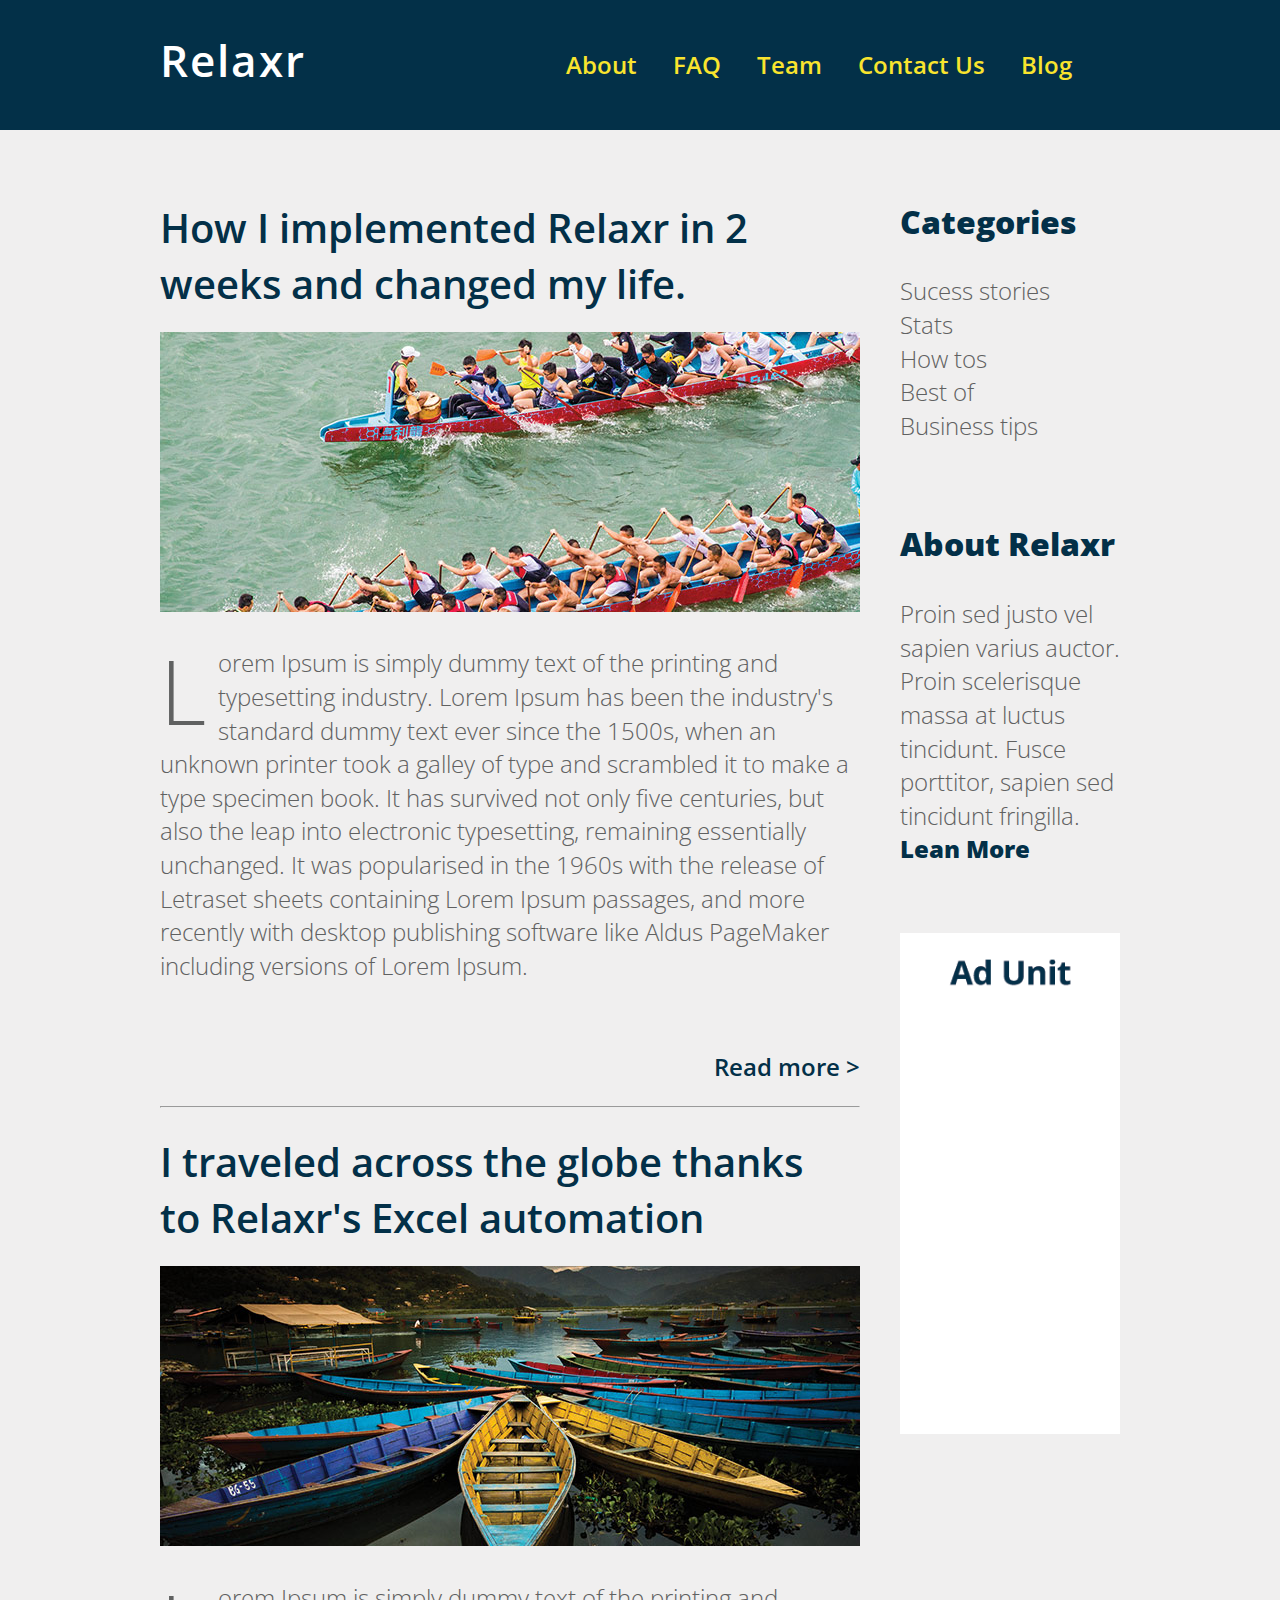
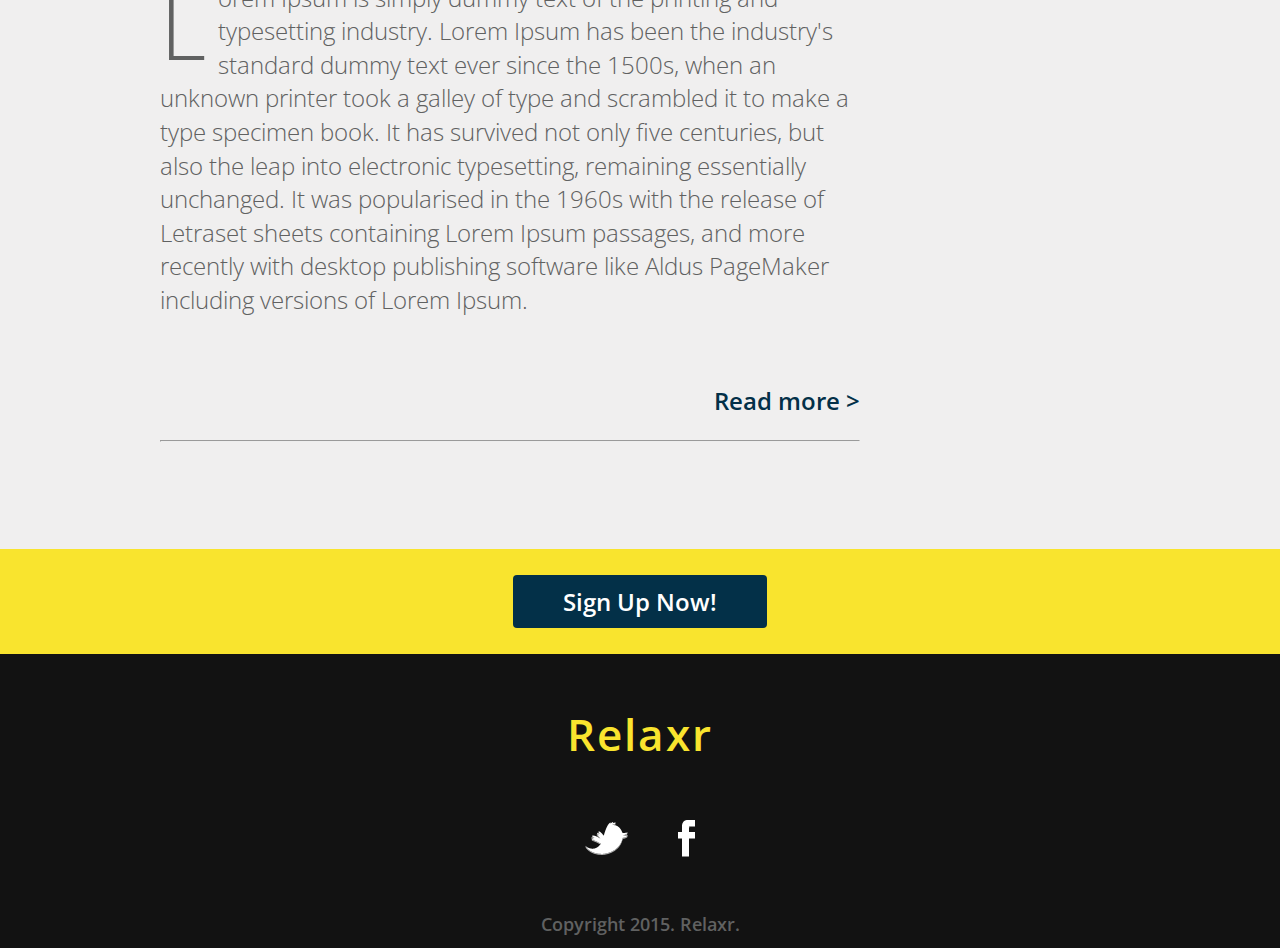
<file: Assignment/index.html>
<!DOCTYPE html>
<html lang="en">
	<head>
    	<meta charset="utf-8">
    	<meta name="description" content="Your description goes here">
    	<meta name="keywords" content="one, two, three">

		<title>Relaxr</title>

		<!-- external CSS link -->
		<link rel="stylesheet" href="css/reset.css">
		<link rel="stylesheet" href="css/style.css">
		<link href="https://fonts.googleapis.com/css?family=Open+Sans:300,400,600,700,800" rel="stylesheet">

	</head>
	<body>
		
		<div class="header">
			<div class="content-container">
				<h1>Relaxr</h1>
				<div class="menu">
					<a class="menu-item" href="#">About</a>
					<a class="menu-item" href="#">FAQ</a>
					<a class="menu-item" href="#">Team</a>
					<a class="menu-item" href="#">Contact Us</a>
					<a class="menu-item" href="#">Blog</a>
				</div>
			</div>
		</div>
		<div class="content-container">
			<div class="main">
				<div class="article">
					<h2>How I implemented Relaxr in 2 <br>weeks and changed my life.</h2>
					<img src="images/blog_photo1.jpg"/>
					<p><span class="firstcharacter">L</span>orem Ipsum is simply dummy text of the printing and typesetting industry. Lorem Ipsum has been the industry's standard dummy text ever since the 1500s, when an unknown printer took a galley of type and scrambled it to make a type specimen book. It has survived not only five centuries, but also the leap into electronic typesetting, remaining essentially unchanged. It was popularised in the 1960s with the release of Letraset sheets containing Lorem Ipsum passages, and more recently with desktop publishing software like Aldus PageMaker including versions of Lorem Ipsum.
					<br><br><br>
					</p>
					<div class="more">
						<a href="#">Read more ></a>
					</div>
					<br><br><br>
					<hr>
				</div>
				<div class="article">
					<h2>I traveled across the globe thanks <br>to Relaxr's Excel automation</h2>
					<img src="images/blog_photo2.jpg"/>
					<p><span class="firstcharacter">L</span>orem Ipsum is simply dummy text of the printing and typesetting industry. Lorem Ipsum has been the industry's standard dummy text ever since the 1500s, when an unknown printer took a galley of type and scrambled it to make a type specimen book. It has survived not only five centuries, but also the leap into electronic typesetting, remaining essentially unchanged. It was popularised in the 1960s with the release of Letraset sheets containing Lorem Ipsum passages, and more recently with desktop publishing software like Aldus PageMaker including versions of Lorem Ipsum.
					<br><br><br>
					</p>
					<div class="more">
						<a href="#">Read more ></a>
					</div>
					<br><br><br>
					<hr>
					<br><br><br><br><br><br>
				</div>
			</div>
			<div class="sidebar">
				<h3>Categories</h3>
				<ul>
					<li>Sucess stories</li>
					<li>Stats</li>
					<li>How tos</li>
					<li>Best of</li>
					<li>Business tips</li>
				</ul>
				<h3>About Relaxr</h3>
				<p>Proin sed justo vel sapien varius auctor. Proin scelerisque massa at luctus tincidunt. Fusce porttitor, sapien sed tincidunt fringilla.
				</p>
				<div id="learn-more">
					<a href="#">Lean More</a>
					<br><br><br><br><br>
				</div>
				<img src="images/ad-unit.png"/>
			</div>
		</div>
		<div class="signup">
			<a href="#">Sign Up Now!</a>
		</div>
		<div class="footer">
			<h1>Relaxr</h1>
			<div class="social">
				<img src="images/twitter.png"/>
				<img src="images/facebook.png"/>
			</div>
			<div class="copyright">
				<p>Copyright 2015. Relaxr.</p>
			</div>
		</div>
	</body>
</html>
</file>
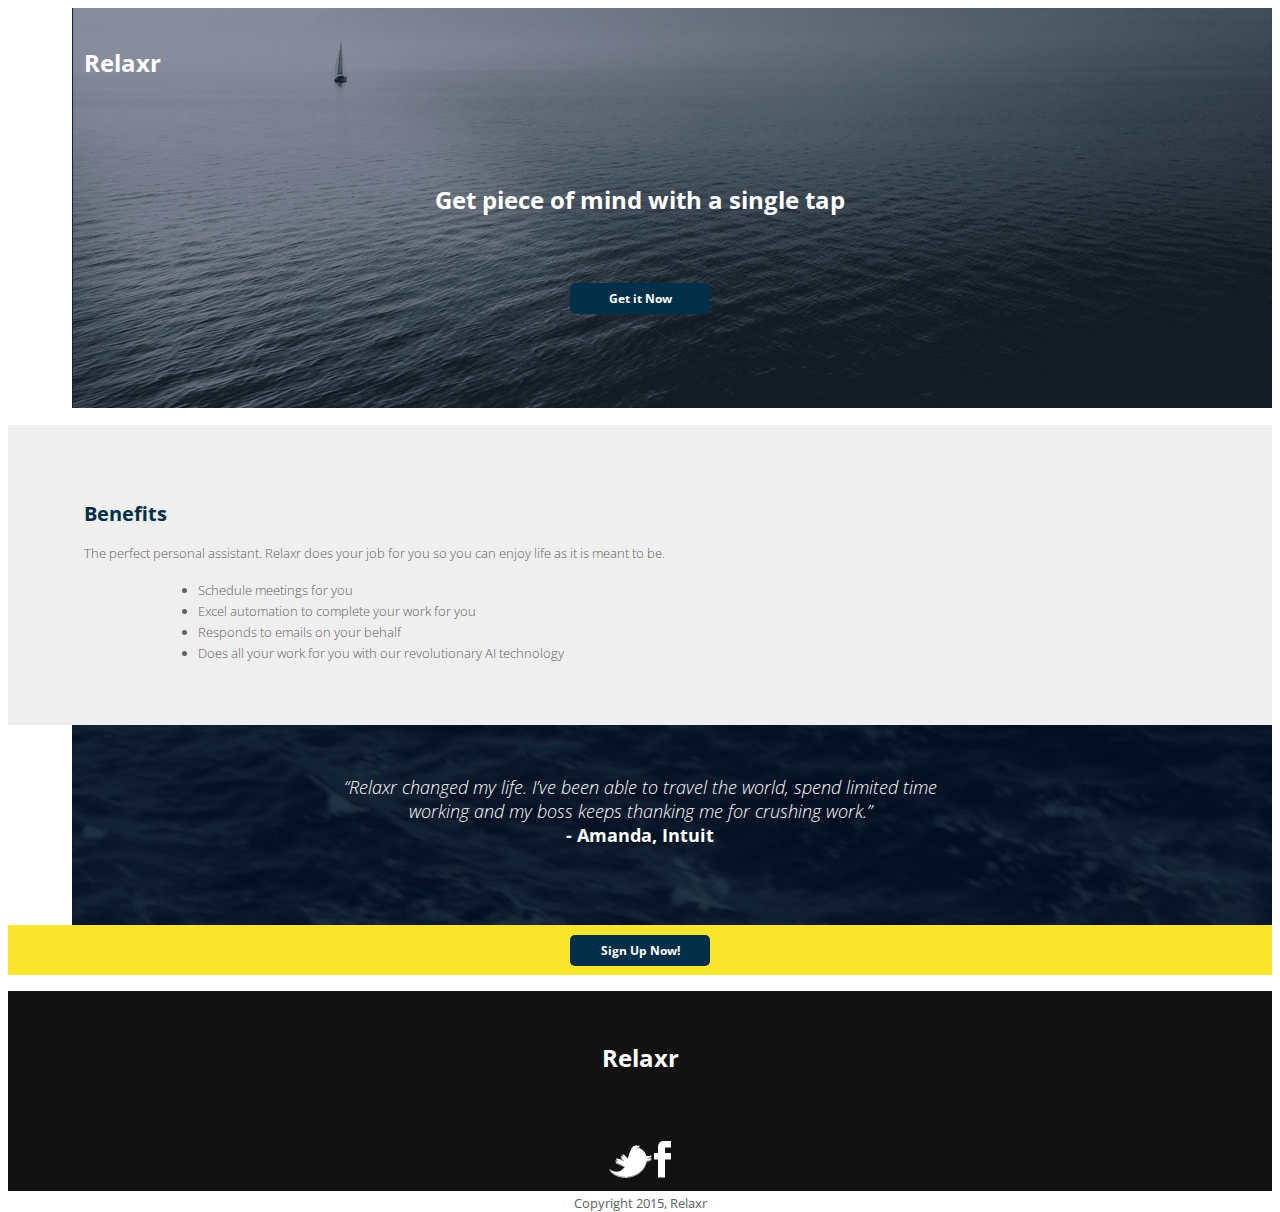
<file: Week 2 Lesson 2/index.html>
<!DOCTYPE html>
<html lang="en">
	<head>
    	<meta charset="utf-8">
    	<meta name="description" content="Your description goes here">
    	<meta name="keywords" content="one, two, three">

		<title>Relaxr</title>

		<!-- external CSS link -->
		<link rel="stylesheet" href="style.css">

		<link href="https://fonts.googleapis.com/css?family=Open+Sans" rel="stylesheet">
	</head>

	<body>
		<header class="header-container">
			<nav>
				Relaxr
			</nav>
			<h1>
				Get piece of mind with a single tap
			</h1>
			<div id="top">
				<a href="#">Get it Now</a>
			</div>
		</header>

		<main class="main-container">	
			<h2>
				Benefits
			</h2>
			<p>
				The perfect personal assistant. Relaxr does your job for you so you can enjoy life as it is meant to be.
			</p>
			<ul>
				<li>
					Schedule meetings for you
				</li>
				<li>
					Excel automation to complete your work for you
				</li>
				<li>
					Responds to emails on your behalf
				</li>
				<li>
					Does all your work for you with our revolutionary AI technology
				</li>
			</ul>
		</main>

		<aside class="aside-container">
			<p class="quote">
				“Relaxr changed my life. I’ve been able to travel the world, spend limited time working and my boss keeps thanking me for crushing work.”
			</p>
			<div class="name">
				- Amanda, Intuit
			</div>
		</aside>

		<div class="button-container">
			<div id="bottom">
				<a href="">Sign Up Now!</a>
			</div>
		</div>

		<footer class="footer-container">
			<div class="footer-content">
				<h1>
				Relaxr
				</h1>
				<img border="0" alt="Twitter" src="images/twitter.png">
				<img border="0" alt="Facebook" src="images/facebook.png">
				<p>Copyright 2015, Relaxr
				</p>
			</div>
		</footer>
	</body>
</html>
</file>
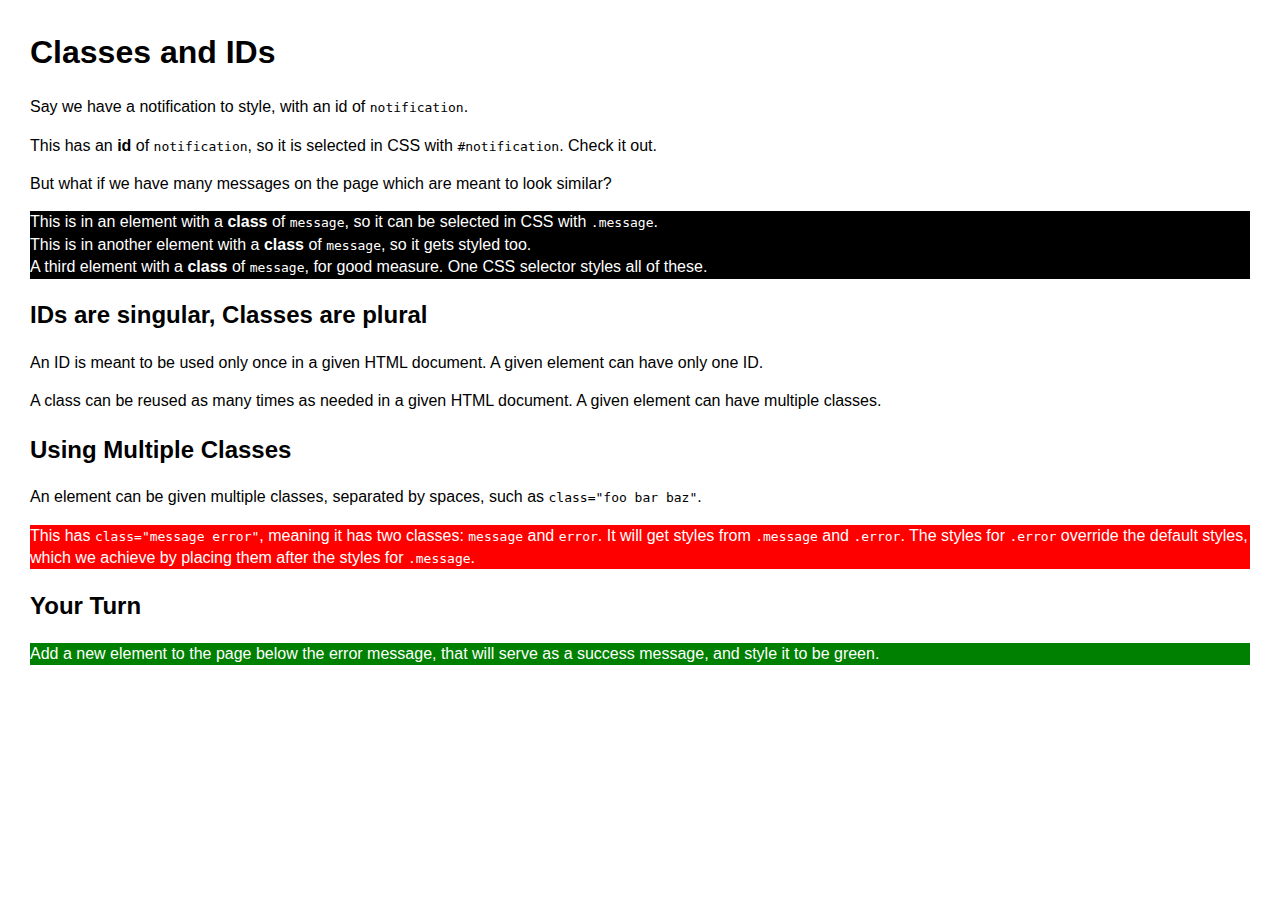
<file: Week 2 Lesson 2/Layout/error_message/index.html>
<!DOCTYPE html>
<html>
	<head>
		<meta charset="UTF-8">
		<title>Error Message</title>
		<link rel="stylesheet" href="css/style.css" media="screen" type="text/css" />
	</head>

	<body>
		<h1>Classes and IDs</h1>

		<p>Say we have a notification to style, with an id of <code>notification</code>.</p>

		<div id="notification">
  		This has an <strong>id</strong> of <code>notification</code>, so it is selected in CSS with <code>#notification</code>. Check it out.
		</div>

		<p>But what if we have many messages on the page which are meant to look similar?</p>

		<div class="message">
  		This is in an element with a <strong>class</strong> of <code>message</code>, so it can be selected in CSS with <code>.message</code>.
		</div>

		<div class="message">
  		This is in another element with a <strong>class</strong> of <code>message</code>, so it gets styled too.
		</div>

		<div class="message">
  		A third element with a <strong>class</strong> of <code>message</code>, for good measure. One CSS selector styles all of these.
		</div>

        <h2>IDs are singular, Classes are plural</h2>

        <p>An ID is meant to be used only once in a given HTML document. A given element can have only one ID.</p>

		<p>A class can be reused as many times as needed in a given HTML document. A given element can have multiple classes.</p>

        <h2>Using Multiple Classes</h2>

		<p>An element can be given multiple classes, separated by spaces, such as <code>class="foo bar baz"</code>.</p>

		<div class="message error">
  		This has <code>class="message error"</code>, meaning it has two classes: <code>message</code> and <code>error</code>. It will get styles from <code>.message</code> and <code>.error</code>. The styles for <code>.error</code> override the default styles, which we achieve by placing them after the styles for <code>.message</code>.
		</div>

		<h2>Your Turn</h2>

		<div id="sucess">
		<p>Add a new element to the page below the error message, that will serve as a success message, and style it to be green.</p>
		</div>

	</body>

</html>
</file>
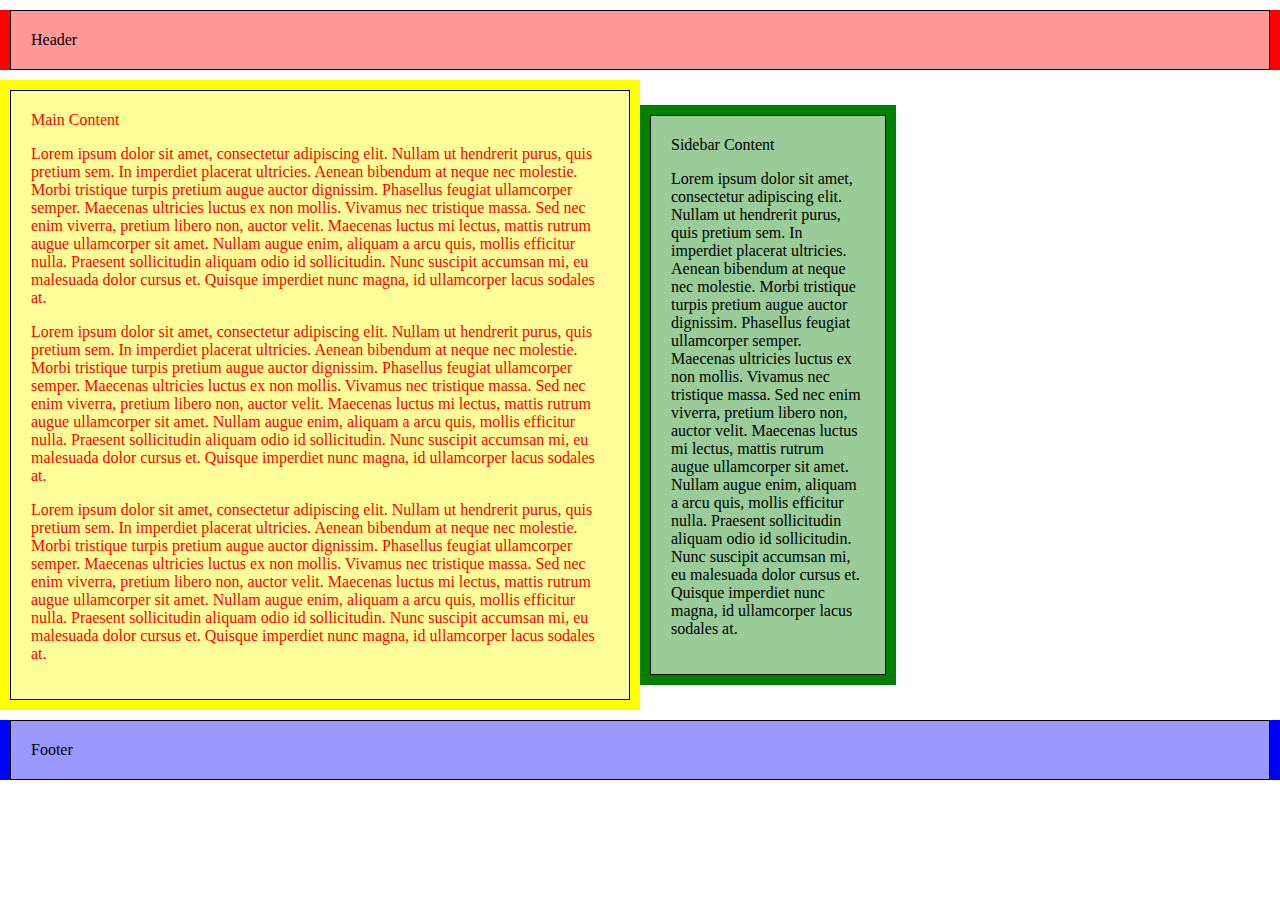
<file: Week 2 Lesson 2/Layout/flexbox/index.html>
<!DOCTYPE html>
<html>

  <head>

    <meta charset="UTF-8">

    <title>Page Layout</title>

    <link rel="stylesheet" href="css/style.css" media="screen" type="text/css" />

  </head>

  <body>

    <header>
      <div class="placeholder">
        Header
      </div>
    </header>
    
    <main class="main-container">
    
      <section id="main-content">
        <div class="placeholder">
          Main Content
          <p>
            Lorem ipsum dolor sit amet, consectetur adipiscing elit. Nullam ut hendrerit purus, quis pretium sem. In imperdiet placerat ultricies. Aenean bibendum at neque nec molestie. Morbi tristique turpis pretium augue auctor dignissim. Phasellus feugiat ullamcorper semper. Maecenas ultricies luctus ex non mollis. Vivamus nec tristique massa. Sed nec enim viverra, pretium libero non, auctor velit. Maecenas luctus mi lectus, mattis rutrum augue ullamcorper sit amet. Nullam augue enim, aliquam a arcu quis, mollis efficitur nulla. Praesent sollicitudin aliquam odio id sollicitudin. Nunc suscipit accumsan mi, eu malesuada dolor   cursus et. Quisque imperdiet nunc magna, id ullamcorper lacus sodales at.
          </p>
          <p>
            Lorem ipsum dolor sit amet, consectetur adipiscing elit. Nullam ut hendrerit purus, quis pretium sem. In imperdiet placerat ultricies. Aenean bibendum at neque nec molestie. Morbi tristique turpis pretium augue auctor dignissim. Phasellus feugiat ullamcorper semper. Maecenas ultricies luctus ex non mollis. Vivamus nec tristique massa. Sed nec enim viverra, pretium libero non, auctor velit. Maecenas luctus mi lectus, mattis rutrum augue ullamcorper sit amet. Nullam augue enim, aliquam a arcu quis, mollis efficitur nulla. Praesent sollicitudin aliquam odio id sollicitudin. Nunc suscipit accumsan mi, eu malesuada dolor   cursus et. Quisque imperdiet nunc magna, id ullamcorper lacus sodales at.
          </p>
          <p>
            Lorem ipsum dolor sit amet, consectetur adipiscing elit. Nullam ut hendrerit purus, quis pretium sem. In imperdiet placerat ultricies. Aenean bibendum at neque nec molestie. Morbi tristique turpis pretium augue auctor dignissim. Phasellus feugiat ullamcorper semper. Maecenas ultricies luctus ex non mollis. Vivamus nec tristique massa. Sed nec enim viverra, pretium libero non, auctor velit. Maecenas luctus mi lectus, mattis rutrum augue ullamcorper sit amet. Nullam augue enim, aliquam a arcu quis, mollis efficitur nulla. Praesent sollicitudin aliquam odio id sollicitudin. Nunc suscipit accumsan mi, eu malesuada dolor   cursus et. Quisque imperdiet nunc magna, id ullamcorper lacus sodales at.
          </p>
        </div>
      </section>

      <aside>
        <div class="placeholder">
          Sidebar Content
          <p>
            Lorem ipsum dolor sit amet, consectetur adipiscing elit. Nullam ut hendrerit purus, quis pretium sem. In imperdiet placerat ultricies. Aenean bibendum at neque nec molestie. Morbi tristique turpis pretium augue auctor dignissim. Phasellus feugiat ullamcorper semper. Maecenas ultricies luctus ex non mollis. Vivamus nec tristique massa. Sed nec enim viverra, pretium libero non, auctor velit. Maecenas luctus mi lectus, mattis rutrum augue ullamcorper sit amet. Nullam augue enim, aliquam a arcu quis, mollis efficitur nulla. Praesent sollicitudin aliquam odio id sollicitudin. Nunc suscipit accumsan mi, eu malesuada dolor cursus et. Quisque imperdiet nunc magna, id ullamcorper lacus sodales at.
          </p>

        </div>
      </aside>
    </main>

    <footer>
      <div class="placeholder">
        Footer
      </div>
    </footer>

  </body>

</html>
</file>
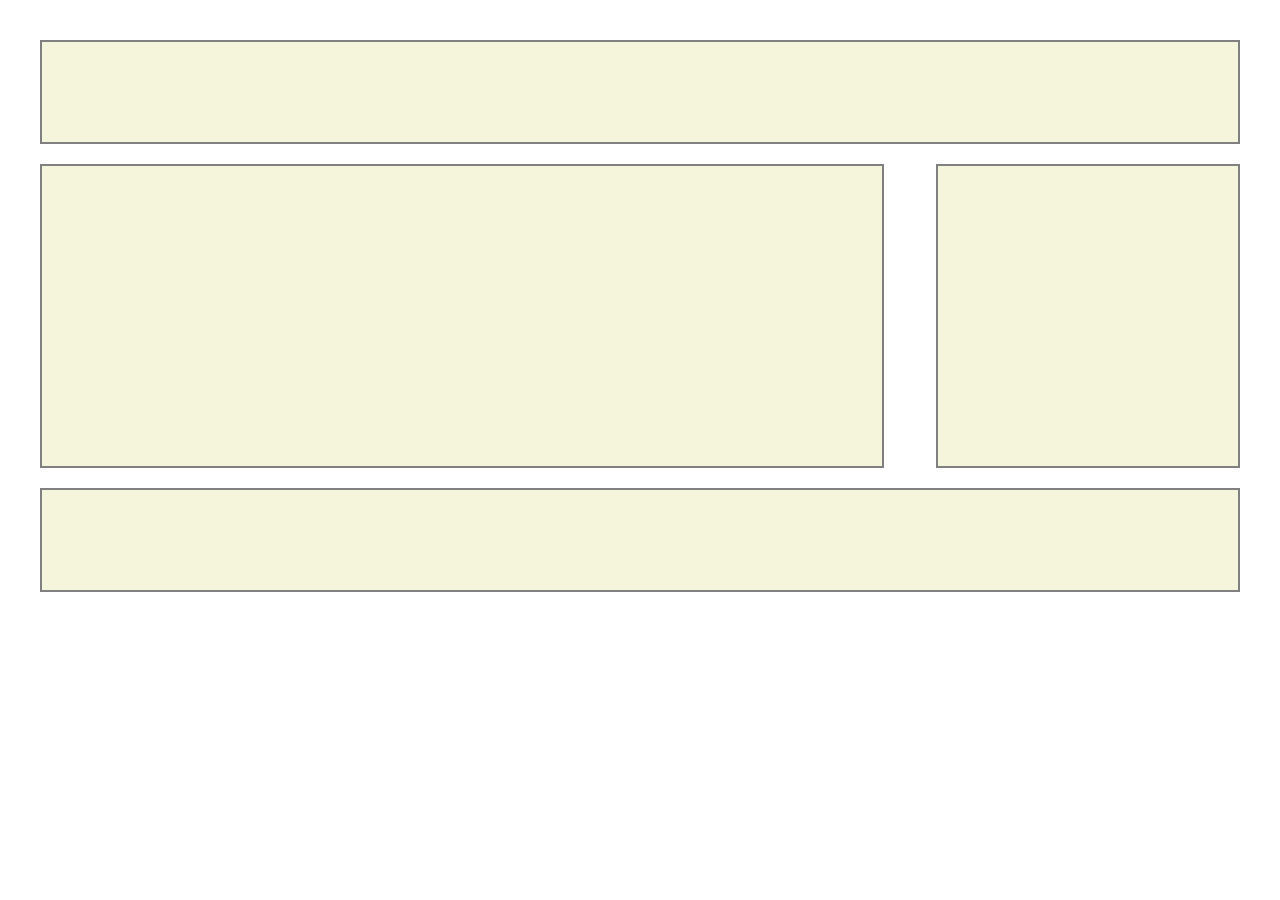
<file: Week 2 Lesson 2/Layout/layout_challenge/index.html>
<!DOCTYPE html>
<html>

  <head>

    <meta charset="UTF-8">

    <title>Page Layout</title>

    <link rel="stylesheet" href="style.css" />

  </head>

  <body>

	    <header>
	  	</header>

		  	<main class="container">

		  		<section>
		  		</section>

		  		<aside>
		  		</aside>

	  		</main>

	  	<footer>
	  	</footer>


  </body>
 </html>
</file>
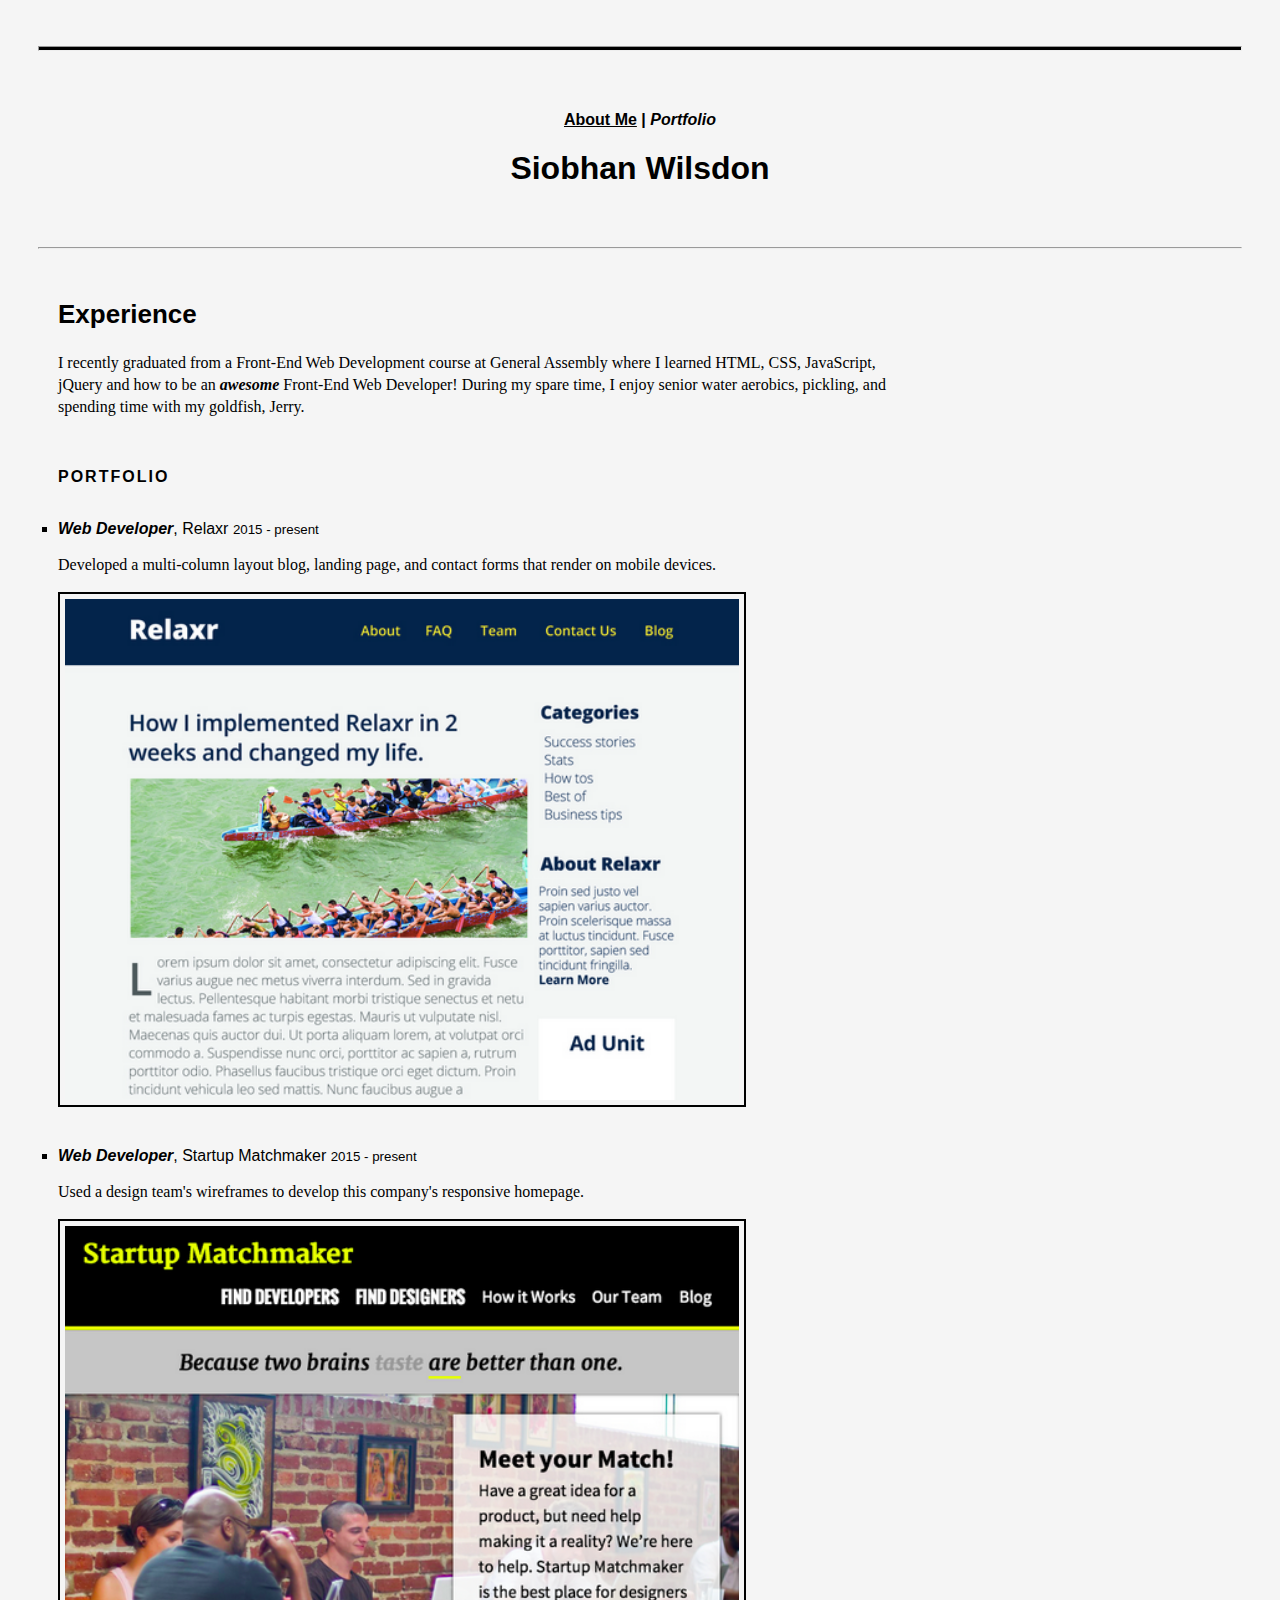
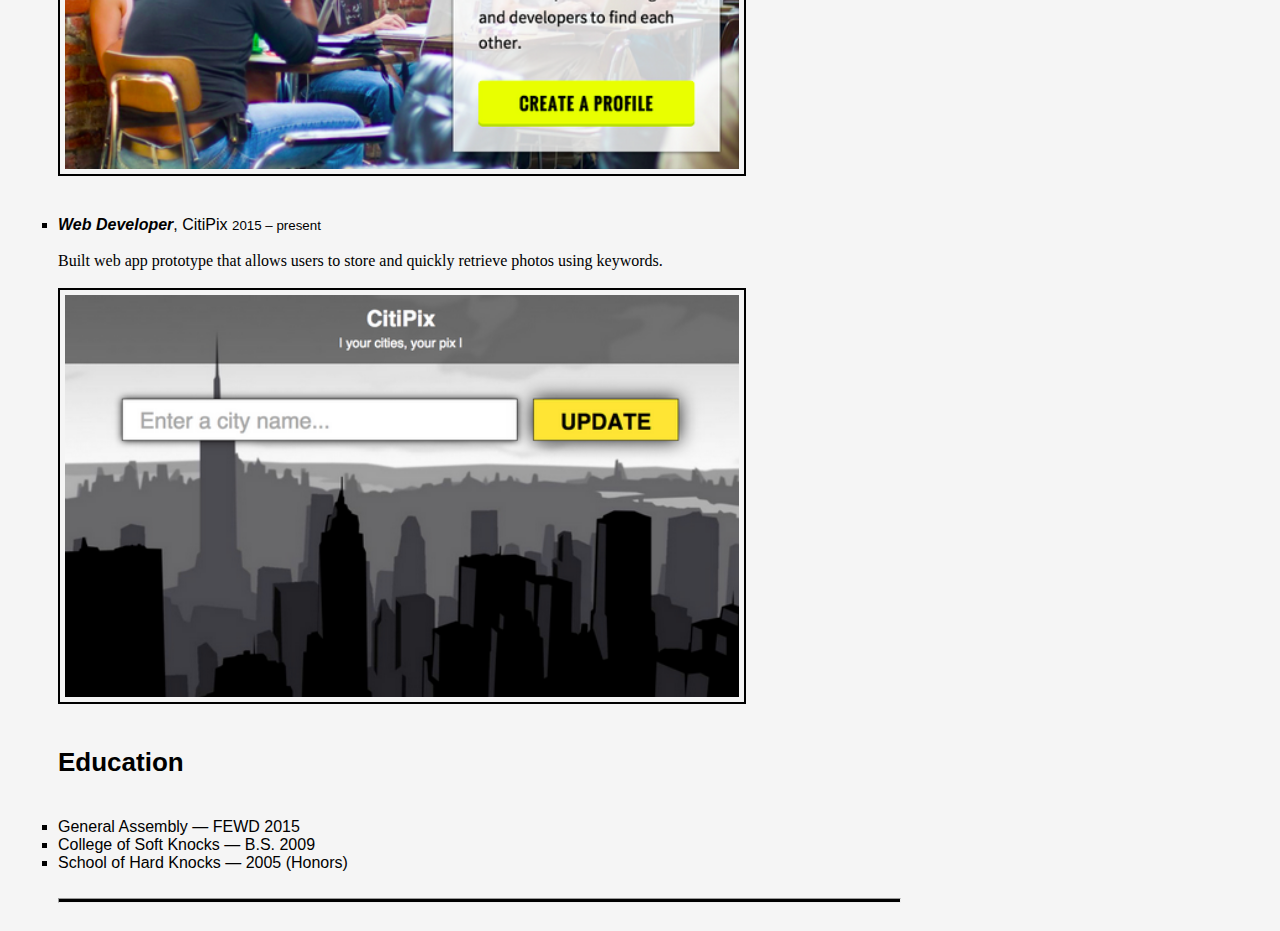
<file: Week 1 Lesson 2/portfolio.html>
<!DOCTYPE html>
<html lang="en">
  <head>
      <meta charset="utf-8">
      <meta name="description" content="Porfolio Website">
      <meta name="keywords" content="Siobhan Wilsdon, web developer, Melbourne">

    <title>Siobhan Wilsdon | Portfolio</title>

    <!-- external CSS link -->
    
    <link rel="stylesheet" href="css/style.css">
  </head>
  
  <body>
  	
  <hr size="5">

		<nav>
			<a href="aboutme.html">About Me</a>
			|
			<span>Portfolio</span>
			
		</nav>

		<h1>Siobhan Wilsdon</h1>

		<hr>

		<div class="left">
			<h2>Experience</h2>


			<p>I recently graduated from a Front-End Web Development course at General Assembly where I learned HTML, CSS, JavaScript, jQuery and how to be an <b><i>awesome</b></i> Front-End Web Developer! During my spare time, I enjoy senior water aerobics, pickling, and spending time with my goldfish, Jerry.</p>

			<br>

			<h3>PORTFOLIO</h3>

				<ul>
					<li>
					<b><i>Web Developer</b></i>, Relaxr <small>2015 - present</small>
						<p>Developed a multi-column layout blog, landing page, and contact forms that render on mobile devices.
						</p>
						<img src="img/relaxr_deliverable.png">
					</li>
					<br><br>
					<li>
					<b><i>Web Developer</b></i>, Startup Matchmaker <small>2015 - present</small>
						<p>Used a design team's wireframes to develop this company's responsive homepage.
						</p>
						<img src="img/startup_matchmaker_deliverable.png">
					</li>
					<br><br>
					<li>
					<b><i>Web Developer</b></i>, CitiPix <small>2015 – present</small>
						<p>Built web app prototype that allows users to store and quickly retrieve photos using keywords.
						</p>
						<img src="img/citipix_deliverable.png">
					</li>
				</ul>

			<h2>Education</h2>

			<ul>
				<li>General Assembly — FEWD 2015</li>
				<li>College of Soft Knocks — B.S. 2009</li>
				<li>School of Hard Knocks — 2005 (Honors)</li>
			</ul>


		<hr size="5">

	</body>
</html>
</file>
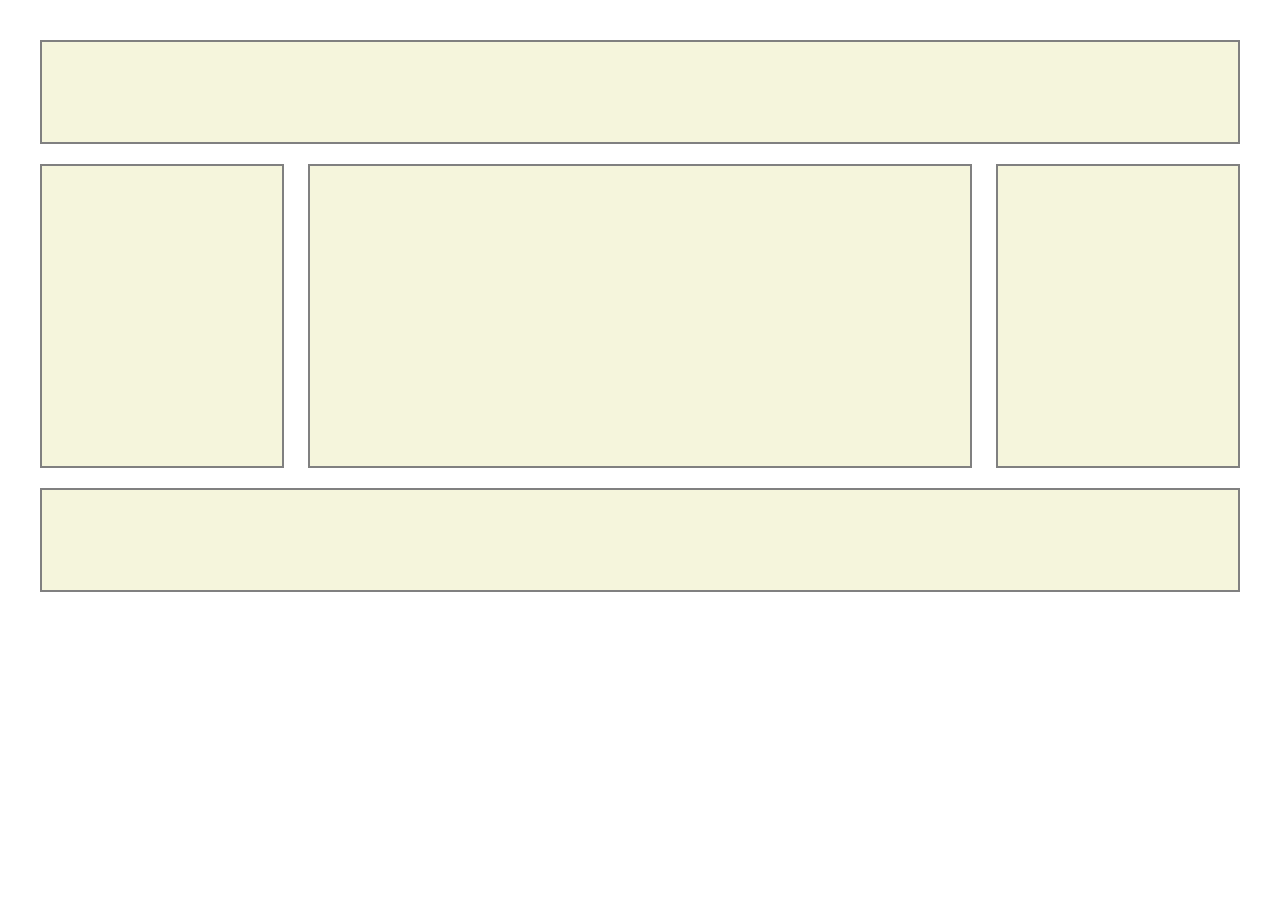
<file: Week 2 Lesson 2/Layout/layout_challenge/index2.html>
<head>

    <meta charset="UTF-8">

    <title>Page Layout</title>

    <link rel="stylesheet" href="style2.css" />

  </head>

  <body>

	    <header>
	  	</header>

		  	<main class="container">

		  		<aside>
		  		</aside>

		  		<section>
		  		</section>

		  		<aside>
		  		</aside>

	  		</main>

	  	<footer>
	  	</footer>


  </body>
 </html>
</file>
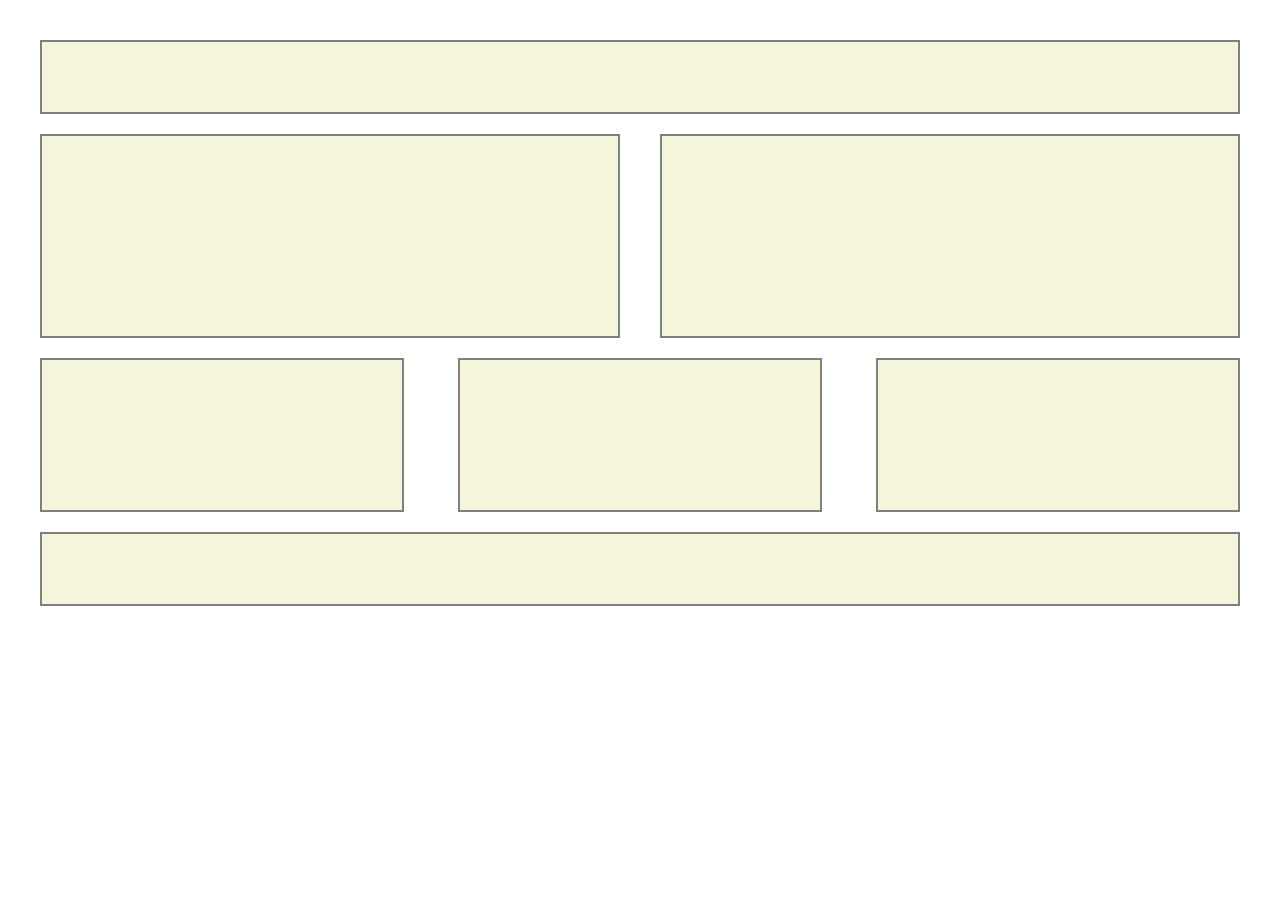
<file: Week 2 Lesson 2/Layout/layout_challenge/index3.html>
<head>

    <meta charset="UTF-8">

    <title>Page Layout</title>

    <link rel="stylesheet" href="style3.css" />

  </head>

  <body>

	    <header>
	  	</header>

		  	<main class="container">

		  		<section>
		  		</section>

		  		<section>
		  		</section>

	  		</main>

	  		<aside class="container">

	  			<div>
	  			</div>
	  			
	  			<div>
	  			</div>

	  			<div>
	  			</div>

	  		</aside>

	  	<footer>
	  	</footer>


  </body>
 </html>
</file>
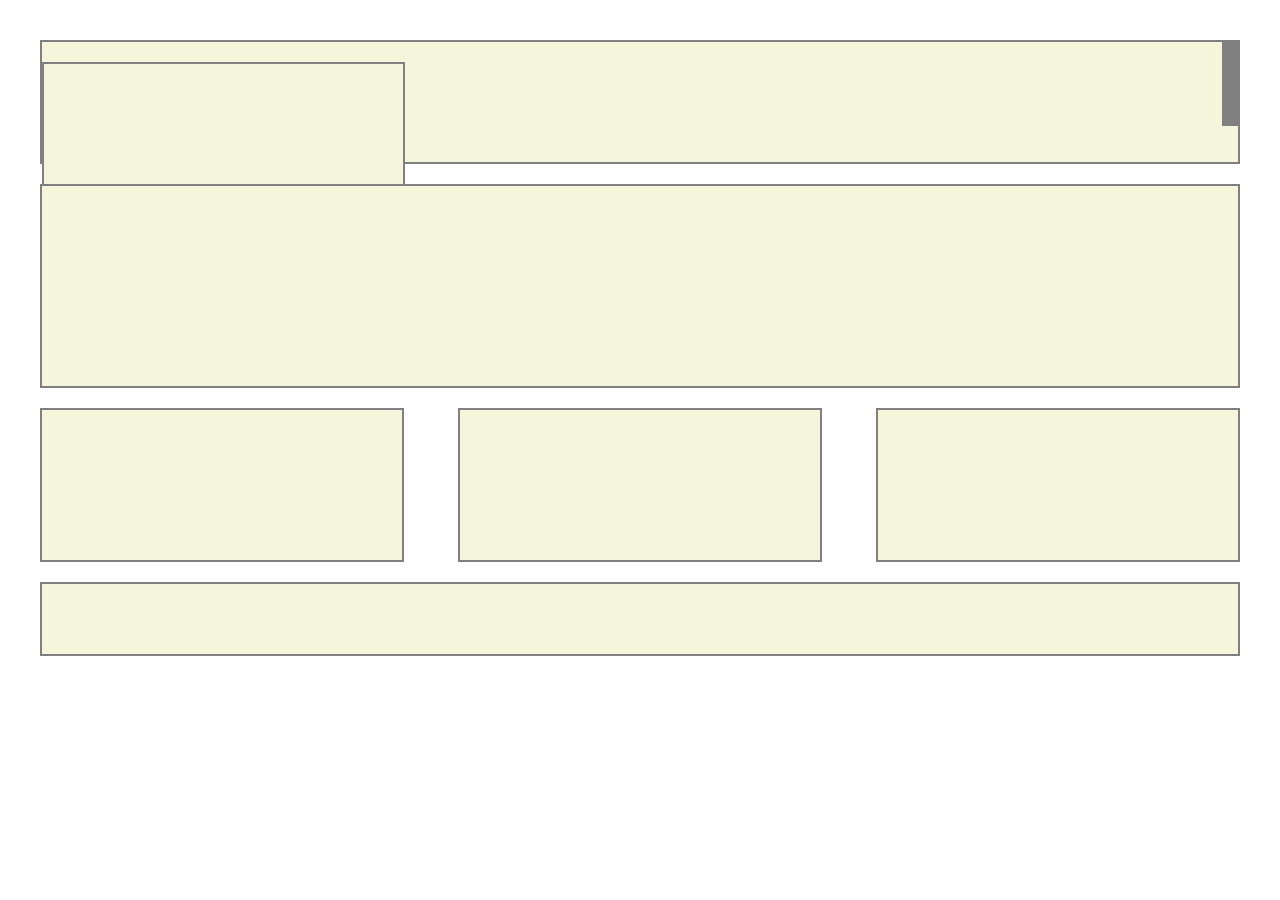
<file: Week 2 Lesson 2/Layout/layout_challenge/index4.html>
<head>

    <meta charset="UTF-8">

    <title>Page Layout</title>

    <link rel="stylesheet" href="style4.css" />

  </head>

  <body>

	    <header class="container">

	    <div class="left">	
	    	<logo>
	    	</logo>
	    </div>

	    	<bar class="right">

		    	<nav>
		    	</nav>

		    	<nav>
		    	</nav>

		    	<nav>
		    	</nav>

		    	<nav>
		    	</nav>

	    	</bar>

	  	</header>

		  	<main class="container">

		  		<section>
		  		</section>

	  		</main>

	  		<aside class="container">

	  			<div>
	  			</div>

	  			<div>
	  			</div>

	  			<div>
	  			</div>

	  		</aside>

	  	<footer>
	  	</footer>


  </body>
 </html>
</file>
<file: Assignment/css/style.css>
/*
Project Name: Blank Template
Client: Your Client
Author: Your Name
Developer @GA in NYC
*/


/******************************************
/* SETUP
/*******************************************/

/* Box Model Hack */
* {
     -moz-box-sizing: border-box; /* Firexfox */
     -webkit-box-sizing: border-box; /* Safari/Chrome/iOS/Android */
     box-sizing: border-box; /* IE */
}

/* Clear fix hack */
.clearfix:after {
     content: ".";
     display: block;
     clear: both;
     visibility: hidden;
     line-height: 0;
     height: 0;
}

.clear {
  clear: both;
}

.alignright {
  float: right;
  padding: 0 0 10px 10px; /* note the padding around a right floated image */
}

.alignleft {
  float: left;
  padding: 0 10px 10px 0; /* note the padding around a left floated image */
}

/******************************************
/* BASE STYLES
/*******************************************/

body {
     color: #000;
     background-color: #f0efef;
     font-size: 12px;
     line-height: 1.4;
     font-family: 'Open Sans', sans-serif;
}

img{
  max-width: 100%;
}


/******************************************
/* LAYOUT
/*******************************************/

/* Center the container */
.content-container {
  width: 960px;
  margin: auto;
  display: flex;
  justify-content: space-between;
}

.menu {

  font-size: 24px;
  font-weight: 600;
  padding: 5%;
}

.menu-item{
  color: #f9e42e;
  text-decoration: none;
  padding-left: 30px;
}

.main{
  display: flex;
  flex-flow: column;
  width: 700px;
}

.sidebar {
  display: flex;
  flex-flow: column;
  width: 240px;
  padding-left: 20px;
}

.header {
  background-size: 100% 100%;
  background-color: #033048;
  padding-left: 10%;
  padding-right: 10%;
  margin-bottom: 50px;

}

h1{
  color: white;
  font-weight: 600;
  font-size: 44px;
  padding-bottom: 30px;
  padding-top: 30px;
  letter-spacing: 2px;
}

h2{
  color: #033048;
  font-weight: 600;
  font-size: 40px;
  padding-top: 20px;
  padding-bottom: 20px;
}

h3{
  color: #033048;
  font-weight: 800;
  font-size: 32px;
  padding-top: 20px;
}

ul{
  padding-top: 30px;
  padding-bottom: 60px;
}

li{
  color: #606161;
  font-size: 24px;
  font-weight: 300;
}

.firstcharacter {
  color: #606161;
  float: left;
  font-size: 90px;
  line-height: 80px;
  padding-top: 4px;
  padding-right: 12px;
  padding-bottom: 8px;
}

p{
  color: #606161;
  font-size: 24px;
  font-weight: 300;
  padding-top: 30px;

}

.more a{
  text-decoration: none;
  float: right;
  color: #033048;
  font-size: 24px;
  font-weight: 600;
}

#learn-more a{
  text-decoration: none;
  color: #033048;
  font-size: 24px;
  font-weight: 800;

}

.signup {
  background-color: #f9e42e;
  background-size: 100% 100%;
  margin: 0 auto;
  text-align: center;
}

.signup a{
  display: inline-block;
  text-decoration: none;
  color: white;
  background-color: #033048;
  font-size: 24px;
  font-weight: 600;
  border-radius: 4px;
  padding: 10px 50px 10px 50px;
  margin: 2% 0% 2% 0%;

}

.footer {
  background-size: 100% 100%;
  background-color: #121212;
  padding-left: 10%;
  padding-right: 10%;

}

.footer h1{
  text-align: center;
  color: #f9e42e;
  padding-top: 50px;
}

.social {
  display: flex;
  justify-content: center;
  align-items: center;
}

.social img{
  padding: 25px;
}

.copyright p{
  display: flex;
  justify-content: center;
  align-items: center;
  color: #606161;
  font-size: 18px;
  font-weight: 600;
  padding-bottom: 1%;

}


/******************************************
/* ADDITIONAL STYLES
/*******************************************/
</file>
<file: Week 2 Lesson 2/style.css>
body{
	font-family: 'Open Sans', sans-serif;
}

.header-container{
	background-image: url(images/header_bg.jpg);
	background-color: solid black;
	background-position: 100% 100%;
	background-repeat: no-repeat;
	height: 400px;
}

nav{
	color: white;
	font-size: 24px;
	font-weight: bolder;
	padding: 3% 6% 3% 6%;
}

h1{
	color: white;
	text-align: center;
	font-size: 24px;
	font-weight: bold;
	padding-top: 4%;
	padding-bottom: 4%;
}

#top a:hover, a:visited, a:active, a:link{
	display: block;
	margin: 0 auto;
	width: 80px;
	color: #033048;
	background-color: #f9e42e;
	text-align: center;
	font-size: 14px;
	font-weight: bolder;
	padding: 7px 30px 7px 30px;
	border-radius: 5px;
	text-decoration: none;
}

.main-container{
	background-color: #f0efef;
	height: 300px;
}

h2{
	color: #033048;
	font-size: 20px;
	font-weight: bold;
	padding: 6% 6% 0% 6%;
}

p{
	color: #606161;
	font-size: 13px;
	font-weight: lighter;
	padding: 0% 6% 0% 6%;
}

ul{
	padding-left: 15%;
}

li{
	color: #606161;
	font-size: 13px;
	font-weight: lighter;
	padding-top: 3px;
}

.aside-container{
	background-image: url(images/testimonial_bg.jpg);
	background-color: solid black;
	background-position: 100% 100%;
	background-repeat: no-repeat;
	height: 200px;
}

.quote{
	display: block;
	margin: 0 auto;
	width: 600px;
	color: white;
	text-align: center;
	font-size: 18px;
	font-style: italic;
	font-weight: lighter;
	padding-top: 50px;
}

.name{
	display: block;
	margin: 0 auto;
	width: 200px;
	color: white;
	text-align: center;
	font-size: 18px;
	font-weight: bold;
}

.button-container{
	background-color: #f9e42e;
	padding-top: 10px;
	height: 40px;
	display: block;
}

#bottom a:hover, a:visited, a:active, a:link{
	display: block;
	margin: 0 auto;
	color: white;
	background-color: #033048;
	text-align: center;
	font-size: 12px;
	font-weight: bolder;
	padding: 7px 30px 7px 30px;
	border-radius: 5px;
}

.footer-container{
	background-color: #121212;
	height: 200px;
}

.footer-content{
	color: #f9e42e;
	text-align: center;
	font-size: 9px;
	font-weight: bold;

}

img{
	display: inline-block;
	margin: 0 auto;

}
</file>
<file: Week 2 Lesson 2/Layout/error_message/css/style.css>
body {
  font-family: sans-serif;
  line-height: 1.4;
  margin: 30px;
}

.message{
	background-color: black;
	color: white;
}

.error{
	background-color: red;
	color: white;

}

#sucess{
	background-color: green;
	color: white;
}
</file>
<file: Week 2 Lesson 2/Layout/flexbox/css/style.css>
.clearfix:after {
  content:" ";
  display:block;
  clear:both;
}

body {
  margin: 0;
}

header {
  background: red;
  width: 100%;
}

#main-content {
  background: yellow;
  width: 50%;
}

aside {
  background: green;
  width: 20%;
}

footer {
  background: blue;
  width: 100%;
}

.placeholder {
  border: 1px solid black;
  background: rgba(255,255,255,.6);
  padding: 20px;
  margin: 10px;
}

main section .placeholder {
  color: red;
}

.main-container{
  display: flex;
  align-items: center;
}
</file>
<file: Week 2 Lesson 2/Layout/layout_challenge/style.css>
body{
	margin: 40px;
	}

.container{
	display: flex;
	justify-content: space-between;
}

header{
	height: 100px;
	background-color: beige;
	border: 2px solid grey;
	margin-bottom: 20px;
}

section{
	height: 300px;
	width: 70%;
	background-color: beige;
	border: 2px solid grey;
}

aside{
	height: 300px;
	width: 25%;
	background-color: beige;
	border: 2px solid grey;
}

footer{
	height: 100px;
	background-color: beige;
	border: 2px solid grey;
	margin-top: 20px;
}
</file>
<file: Week 1 Lesson 2/css/style.css>
body{
	background-color: rgb(245,245,245);
	padding: 30px;
	font-family: sans-serif; 
}

hr{
	background-color: black;
}

nav{
	text-align: center;
	margin-top: 60px;
	font-weight: bold;
}

nav span{
	font-style: italic;
	font-weight: bold;
}

h1{
	text-align: center;
	margin-bottom: 60px;
	font-family: helvetica;
}

h2{
	font-size: 26px;
}

h3{
	font-size: 16px;
	letter-spacing: 2px;
}

p{
	font-family: serif;
	line-height: 22px;
}

.left{
	float: left;
	width: 70%;
	margin: 20px;
}

.right{
	float: right;
	width: 25%;
}

.right img{
	width: 80%;
	border: 2px solid black;
	padding: 5px;
}


ul{
	list-style: square;
	display: inline;
	margin-right: 10px;
}



a{
	color: black;
}

img{
	width: 80%;
	border: 2px solid black;
	padding: 5px;
</file>
<file: Week 2 Lesson 2/Layout/layout_challenge/style2.css>
body{
	margin: 40px;
	}

.container{
	display: flex;
	justify-content: space-between;
}

header{
	height: 100px;
	background-color: beige;
	border: 2px solid grey;
	margin-bottom: 20px;
}

section{
	height: 300px;
	width: 55%;
	background-color: beige;
	border: 2px solid grey;
}

aside{
	height: 300px;
	width: 20%;
	background-color: beige;
	border: 2px solid grey;
}

footer{
	height: 100px;
	background-color: beige;
	border: 2px solid grey;
	margin-top: 20px;
}
</file>
<file: Week 2 Lesson 2/Layout/layout_challenge/style3.css>
body{
	margin: 40px;
	}

.container{
	display: flex;
	justify-content: space-between;
}

header{
	height: 70px;
	background-color: beige;
	border: 2px solid grey;
	margin-bottom: 20px;
}

section{
	height: 200px;
	width: 48%;
	background-color: beige;
	border: 2px solid grey;
}

div{
	height: 150px;
	width: 30%;
	background-color: beige;
	border: 2px solid grey;
	margin-top: 20px;
}

footer{
	height: 70px;
	background-color: beige;
	border: 2px solid grey;
	margin-top: 20px;
}
</file>
<file: Week 2 Lesson 2/Layout/layout_challenge/style4.css>
body{
	margin: 40px;
	}

.container{
	display: flex;
	justify-content: space-between;
}

header{
	height: 120px;
	background-color: beige;
	border: 2px solid grey;
	margin-bottom: 20px;
}

.left{
	display: flex;
	justify-content: flex-start;
}

.right{
	display: flex;
	justify-content: flex-end;
}

nav{
	height: 80px;
	background-color: beige;
	border: 2px solid grey;
	margin-bottom: 20px;
}

section{
	height: 200px;
	width: 100%;
	background-color: beige;
	border: 2px solid grey;
}

div{
	height: 150px;
	width: 30%;
	background-color: beige;
	border: 2px solid grey;
	margin-top: 20px;
}

footer{
	height: 70px;
	background-color: beige;
	border: 2px solid grey;
	margin-top: 20px;
}
</file>
